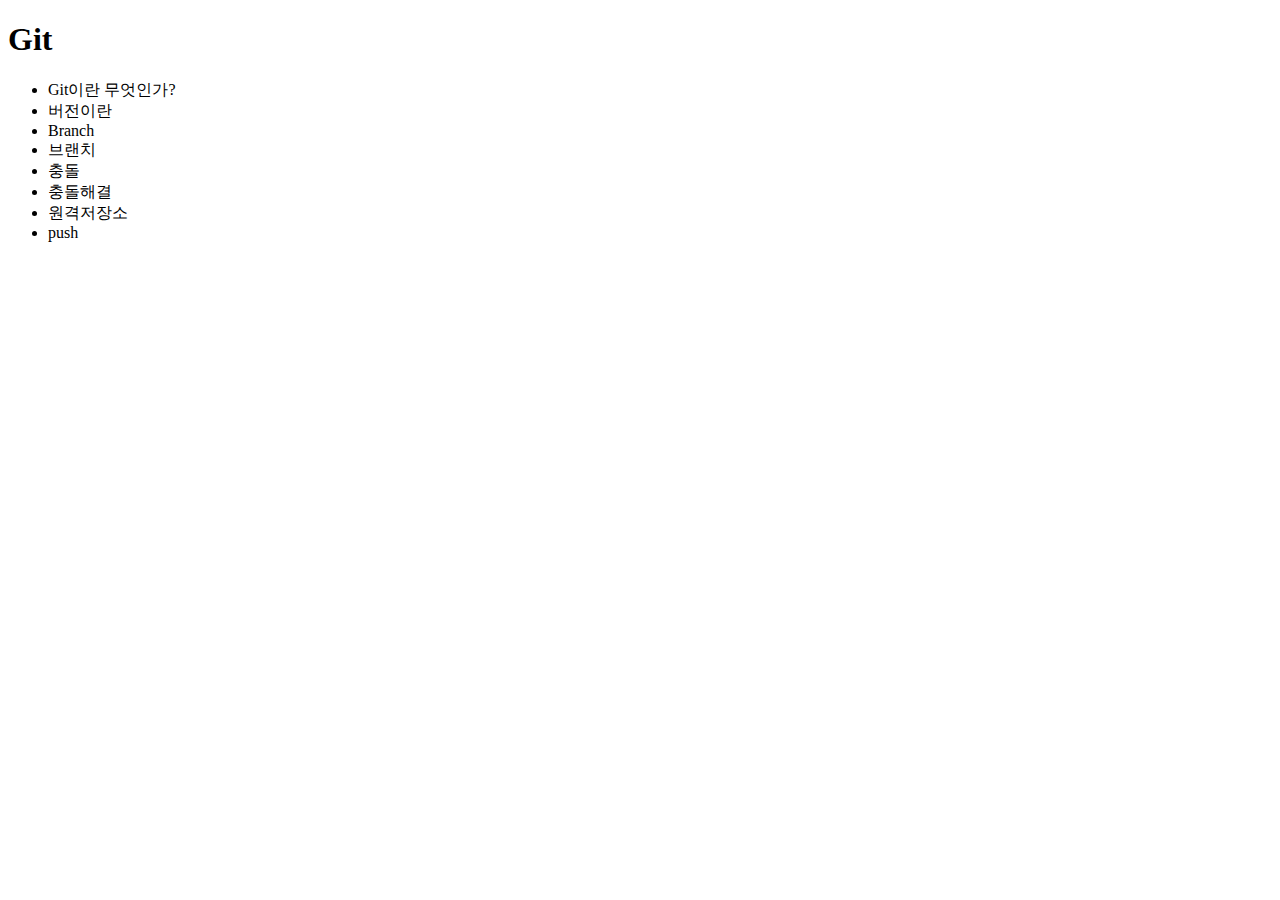
<file: index.html>
<!DOCTYPE html>
<html>
    <meta charset="utf-8">
    <title>
      Git 수업
    </title>
  </head>
  <body>
    <header>
      <h1>Git</h1>
    </header>
    <ul>
      <li>Git이란 무엇인가?</li>
      <li>버전이란</li>
      <li>Branch</li>
      <li>브랜치</li>
      <li>충돌</li>
      <li>충돌해결</li>
      <li>원격저장소</li>
      <li>push</li>
    </ul>
  </body>
</html>
</file>
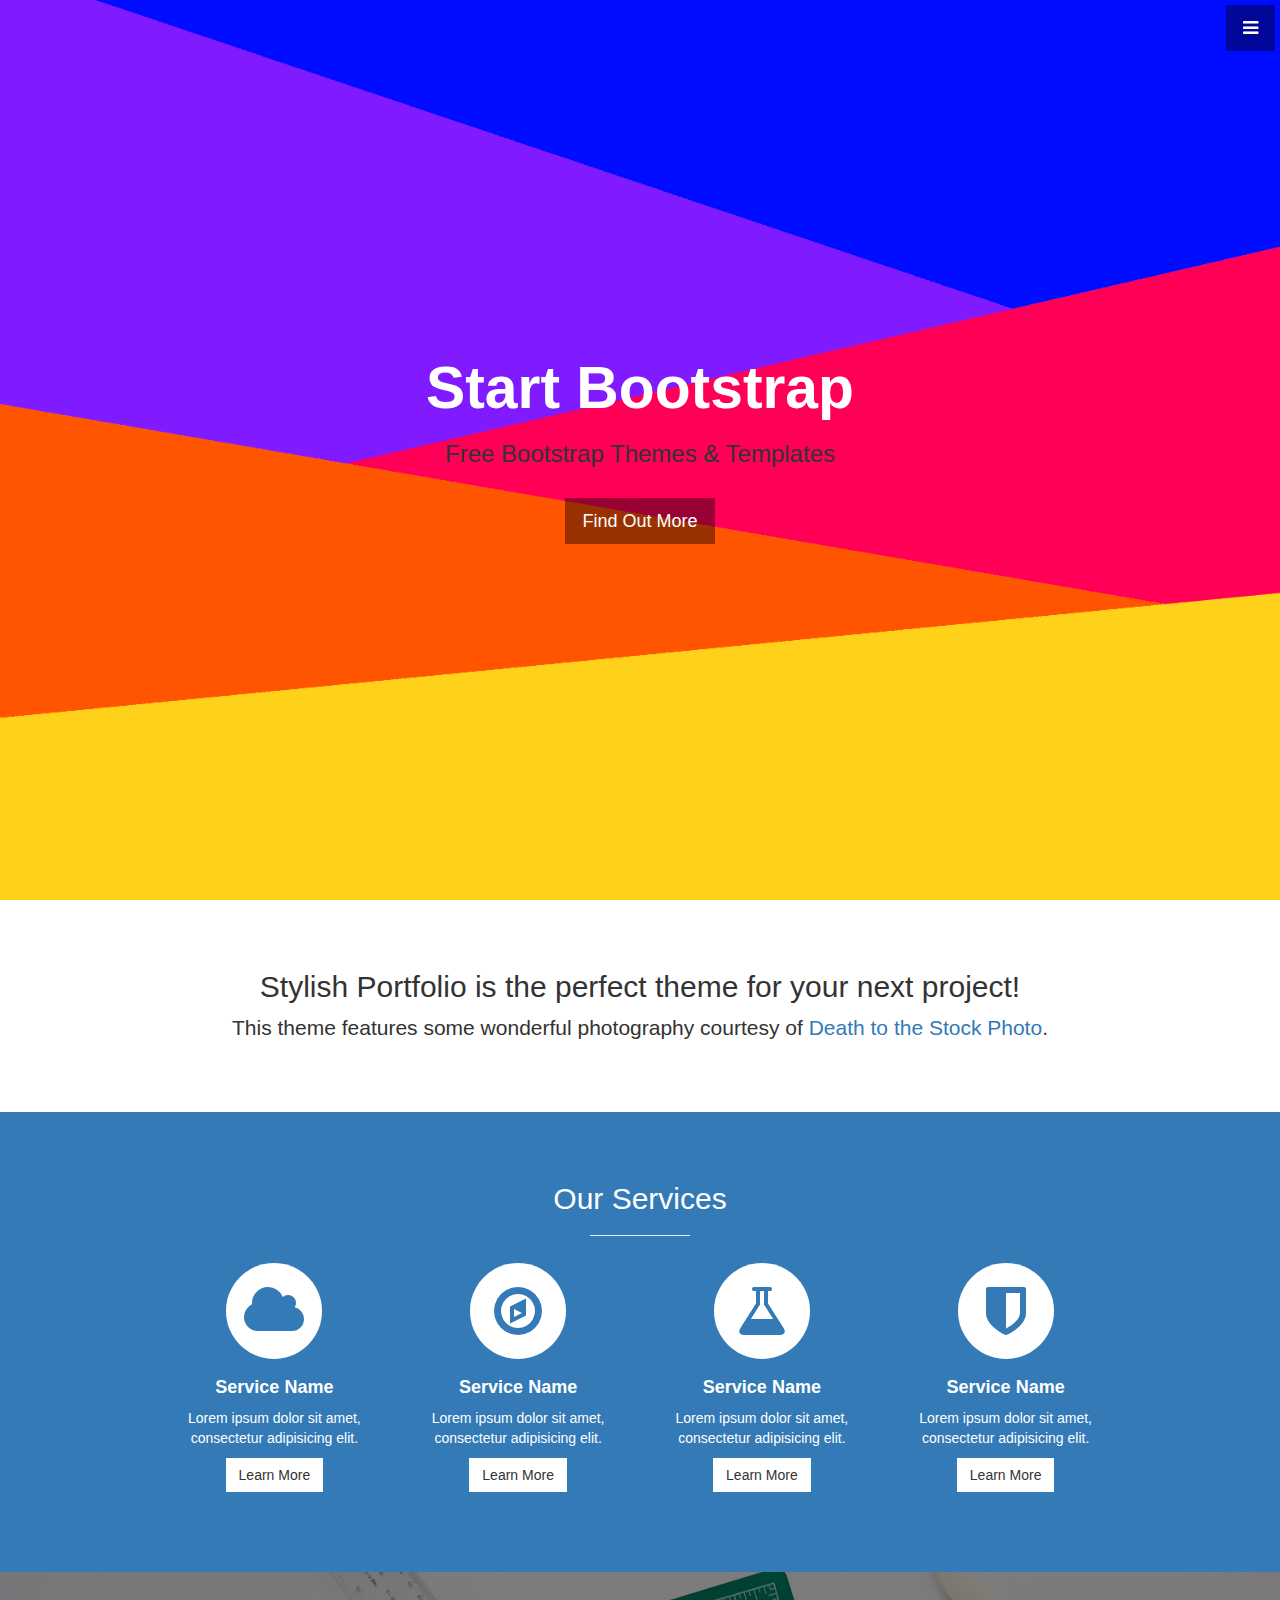
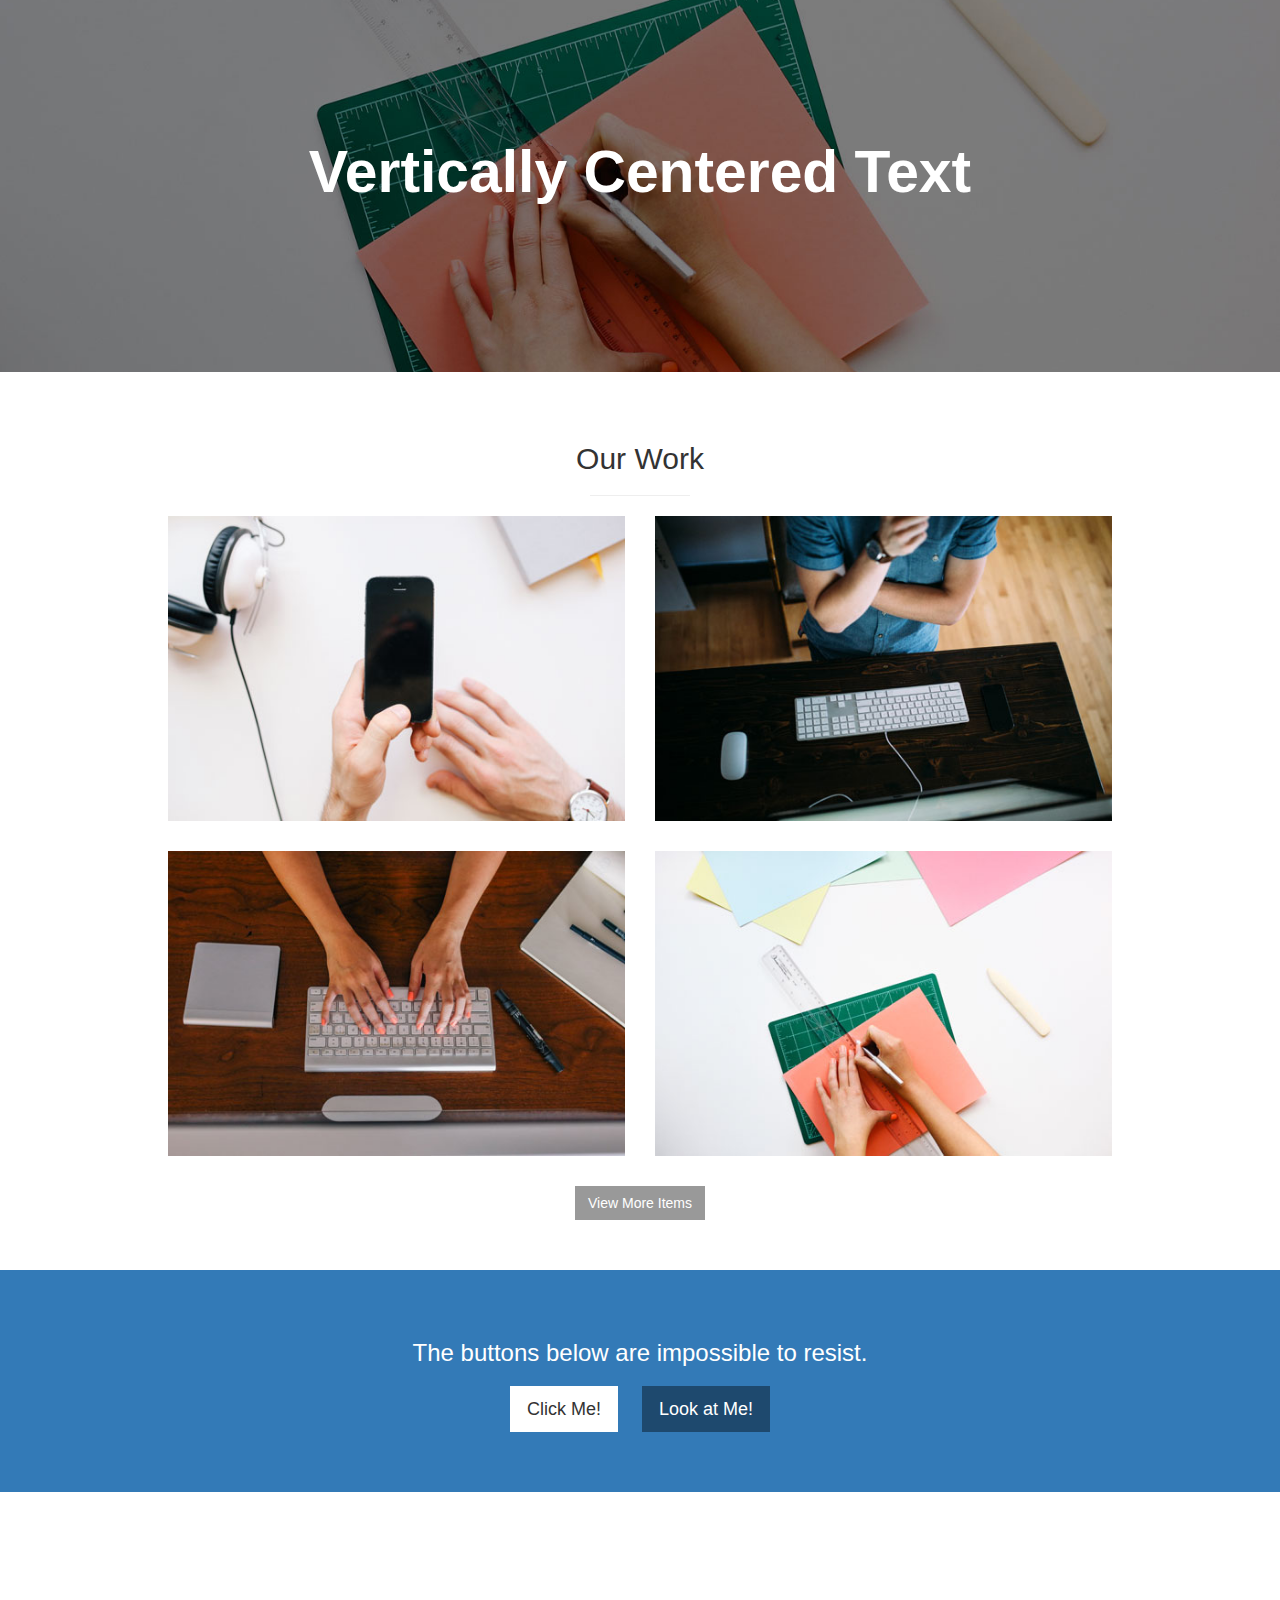
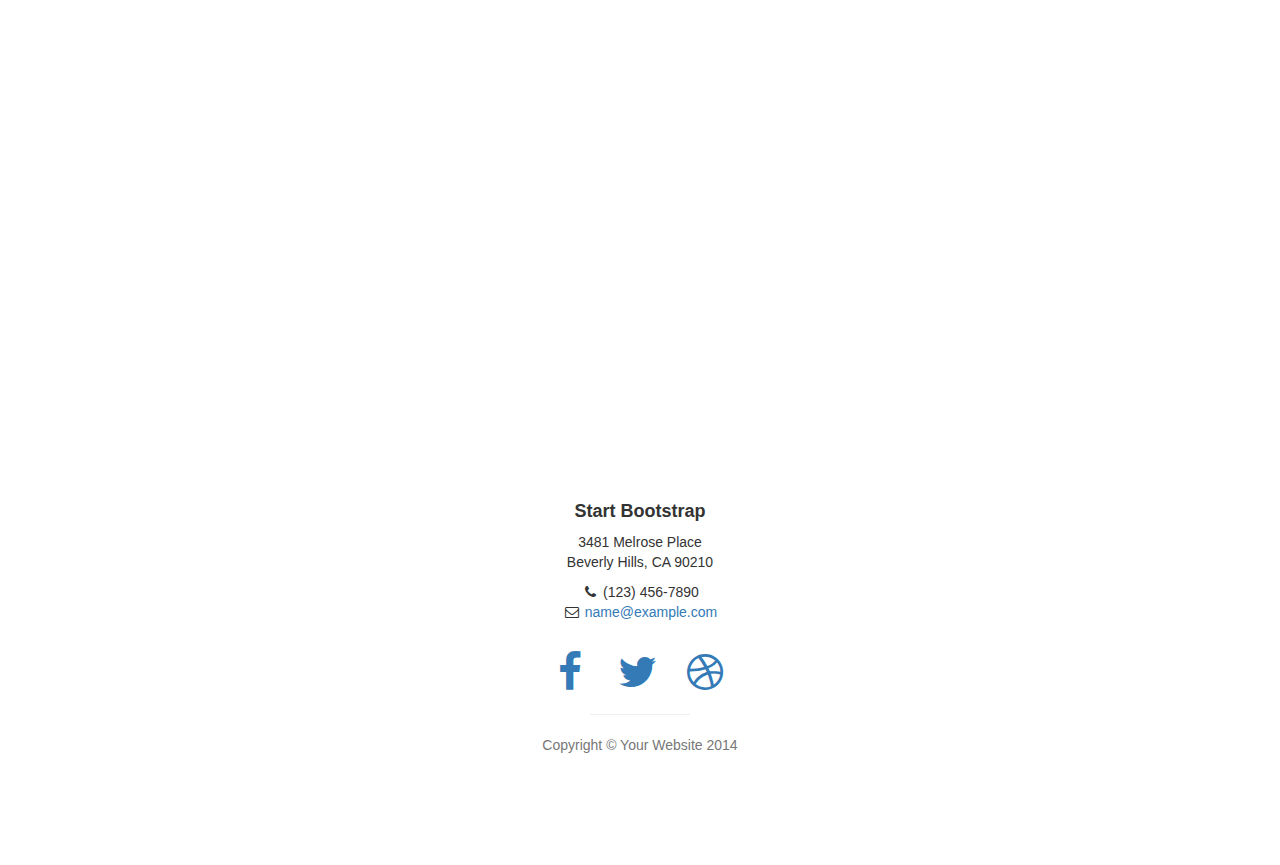
<file: gluvi.html>
<!DOCTYPE html>
<html lang="en">

<head>

    <meta charset="utf-8">
    <meta http-equiv="X-UA-Compatible" content="IE=edge">
    <meta name="viewport" content="width=device-width, initial-scale=1">
    <meta name="description" content="">
    <meta name="author" content="">

    <title>Stylish Portfolio - Start Bootstrap Theme</title>

    <!-- Bootstrap Core CSS -->
    <link href="css/bootstrap.min.css" rel="stylesheet">

    <!-- Custom CSS -->
    <link href="css/stylish-portfolio.css" rel="stylesheet">

    <!-- Custom Fonts -->
    <link href="font-awesome/css/font-awesome.min.css" rel="stylesheet" type="text/css">
    <link href="http://fonts.googleapis.com/css?family=Source+Sans+Pro:300,400,700,300italic,400italic,700italic" rel="stylesheet" type="text/css">

    <!-- HTML5 Shim and Respond.js IE8 support of HTML5 elements and media queries -->
    <!-- WARNING: Respond.js doesn't work if you view the page via file:// -->
    <!--[if lt IE 9]>
        <script src="https://oss.maxcdn.com/libs/html5shiv/3.7.0/html5shiv.js"></script>
        <script src="https://oss.maxcdn.com/libs/respond.js/1.4.2/respond.min.js"></script>
    <![endif]-->

</head>

<body>

    <!-- Navigation -->
    <a id="menu-toggle" href="#" class="btn btn-dark btn-lg toggle"><i class="fa fa-bars"></i></a>
    <nav id="sidebar-wrapper">
        <ul class="sidebar-nav">
            <a id="menu-close" href="#" class="btn btn-light btn-lg pull-right toggle"><i class="fa fa-times"></i></a>
            <li class="sidebar-brand">
                <a href="#top"  onclick = $("#menu-close").click(); >Start Bootstrap</a>
            </li>
            <li>
                <a href="#top" onclick = $("#menu-close").click(); >Home</a>
            </li>
            <li>
                <a href="#about" onclick = $("#menu-close").click(); >About</a>
            </li>
            <li>
                <a href="#services" onclick = $("#menu-close").click(); >Services</a>
            </li>
            <li>
                <a href="#portfolio" onclick = $("#menu-close").click(); >Portfolio</a>
            </li>
            <li>
                <a href="#contact" onclick = $("#menu-close").click(); >Contact</a>
            </li>
        </ul>
    </nav>

    <!-- Header -->
    <header id="top" class="header">
        <div class="text-vertical-center">
            <h1>Start Bootstrap</h1>
            <h3>Free Bootstrap Themes &amp; Templates</h3>
            <br>
            <a href="#about" class="btn btn-dark btn-lg">Find Out More</a>
        </div>
    </header>

    <!-- About -->
    <section id="about" class="about">
        <div class="container">
            <div class="row">
                <div class="col-lg-12 text-center">
                    <h2>Stylish Portfolio is the perfect theme for your next project!</h2>
                    <p class="lead">This theme features some wonderful photography courtesy of <a target="_blank" href="http://join.deathtothestockphoto.com/">Death to the Stock Photo</a>.</p>
                </div>
            </div>
            <!-- /.row -->
        </div>
        <!-- /.container -->
    </section>

    <!-- Services -->
    <!-- The circle icons use Font Awesome's stacked icon classes. For more information, visit http://fontawesome.io/examples/ -->
    <section id="services" class="services bg-primary">
        <div class="container">
            <div class="row text-center">
                <div class="col-lg-10 col-lg-offset-1">
                    <h2>Our Services</h2>
                    <hr class="small">
                    <div class="row">
                        <div class="col-md-3 col-sm-6">
                            <div class="service-item">
                                <span class="fa-stack fa-4x">
                                <i class="fa fa-circle fa-stack-2x"></i>
                                <i class="fa fa-cloud fa-stack-1x text-primary"></i>
                            </span>
                                <h4>
                                    <strong>Service Name</strong>
                                </h4>
                                <p>Lorem ipsum dolor sit amet, consectetur adipisicing elit.</p>
                                <a href="#" class="btn btn-light">Learn More</a>
                            </div>
                        </div>
                        <div class="col-md-3 col-sm-6">
                            <div class="service-item">
                                <span class="fa-stack fa-4x">
                                <i class="fa fa-circle fa-stack-2x"></i>
                                <i class="fa fa-compass fa-stack-1x text-primary"></i>
                            </span>
                                <h4>
                                    <strong>Service Name</strong>
                                </h4>
                                <p>Lorem ipsum dolor sit amet, consectetur adipisicing elit.</p>
                                <a href="#" class="btn btn-light">Learn More</a>
                            </div>
                        </div>
                        <div class="col-md-3 col-sm-6">
                            <div class="service-item">
                                <span class="fa-stack fa-4x">
                                <i class="fa fa-circle fa-stack-2x"></i>
                                <i class="fa fa-flask fa-stack-1x text-primary"></i>
                            </span>
                                <h4>
                                    <strong>Service Name</strong>
                                </h4>
                                <p>Lorem ipsum dolor sit amet, consectetur adipisicing elit.</p>
                                <a href="#" class="btn btn-light">Learn More</a>
                            </div>
                        </div>
                        <div class="col-md-3 col-sm-6">
                            <div class="service-item">
                                <span class="fa-stack fa-4x">
                                <i class="fa fa-circle fa-stack-2x"></i>
                                <i class="fa fa-shield fa-stack-1x text-primary"></i>
                            </span>
                                <h4>
                                    <strong>Service Name</strong>
                                </h4>
                                <p>Lorem ipsum dolor sit amet, consectetur adipisicing elit.</p>
                                <a href="#" class="btn btn-light">Learn More</a>
                            </div>
                        </div>
                    </div>
                    <!-- /.row (nested) -->
                </div>
                <!-- /.col-lg-10 -->
            </div>
            <!-- /.row -->
        </div>
        <!-- /.container -->
    </section>

    <!-- Callout -->
    <aside class="callout">
        <div class="text-vertical-center">
            <h1>Vertically Centered Text</h1>
        </div>
    </aside>

    <!-- Portfolio -->
    <section id="portfolio" class="portfolio">
        <div class="container">
            <div class="row">
                <div class="col-lg-10 col-lg-offset-1 text-center">
                    <h2>Our Work</h2>
                    <hr class="small">
                    <div class="row">
                        <div class="col-md-6">
                            <div class="portfolio-item">
                                <a href="#">
                                    <img class="img-portfolio img-responsive" src="img/portfolio-1.jpg">
                                </a>
                            </div>
                        </div>
                        <div class="col-md-6">
                            <div class="portfolio-item">
                                <a href="#">
                                    <img class="img-portfolio img-responsive" src="img/portfolio-2.jpg">
                                </a>
                            </div>
                        </div>
                        <div class="col-md-6">
                            <div class="portfolio-item">
                                <a href="#">
                                    <img class="img-portfolio img-responsive" src="img/portfolio-3.jpg">
                                </a>
                            </div>
                        </div>
                        <div class="col-md-6">
                            <div class="portfolio-item">
                                <a href="#">
                                    <img class="img-portfolio img-responsive" src="img/portfolio-4.jpg">
                                </a>
                            </div>
                        </div>
                    </div>
                    <!-- /.row (nested) -->
                    <a href="#" class="btn btn-dark">View More Items</a>
                </div>
                <!-- /.col-lg-10 -->
            </div>
            <!-- /.row -->
        </div>
        <!-- /.container -->
    </section>

    <!-- Call to Action -->
    <aside class="call-to-action bg-primary">
        <div class="container">
            <div class="row">
                <div class="col-lg-12 text-center">
                    <h3>The buttons below are impossible to resist.</h3>
                    <a href="#" class="btn btn-lg btn-light">Click Me!</a>
                    <a href="#" class="btn btn-lg btn-dark">Look at Me!</a>
                </div>
            </div>
        </div>
    </aside>

    <!-- Map -->
    <section id="contact" class="map">
        <iframe width="100%" height="100%" frameborder="0" scrolling="no" marginheight="0" marginwidth="0" src="https://maps.google.com/maps?f=q&amp;source=s_q&amp;hl=en&amp;geocode=&amp;q=Twitter,+Inc.,+Market+Street,+San+Francisco,+CA&amp;aq=0&amp;oq=twitter&amp;sll=28.659344,-81.187888&amp;sspn=0.128789,0.264187&amp;ie=UTF8&amp;hq=Twitter,+Inc.,+Market+Street,+San+Francisco,+CA&amp;t=m&amp;z=15&amp;iwloc=A&amp;output=embed"></iframe>
        <br />
        <small>
            <a href="https://maps.google.com/maps?f=q&amp;source=embed&amp;hl=en&amp;geocode=&amp;q=Twitter,+Inc.,+Market+Street,+San+Francisco,+CA&amp;aq=0&amp;oq=twitter&amp;sll=28.659344,-81.187888&amp;sspn=0.128789,0.264187&amp;ie=UTF8&amp;hq=Twitter,+Inc.,+Market+Street,+San+Francisco,+CA&amp;t=m&amp;z=15&amp;iwloc=A"></a>
        </small>
        </iframe>
    </section>

    <!-- Footer -->
    <footer>
        <div class="container">
            <div class="row">
                <div class="col-lg-10 col-lg-offset-1 text-center">
                    <h4><strong>Start Bootstrap</strong>
                    </h4>
                    <p>3481 Melrose Place<br>Beverly Hills, CA 90210</p>
                    <ul class="list-unstyled">
                        <li><i class="fa fa-phone fa-fw"></i> (123) 456-7890</li>
                        <li><i class="fa fa-envelope-o fa-fw"></i>  <a href="mailto:name@example.com">name@example.com</a>
                        </li>
                    </ul>
                    <br>
                    <ul class="list-inline">
                        <li>
                            <a href="#"><i class="fa fa-facebook fa-fw fa-3x"></i></a>
                        </li>
                        <li>
                            <a href="#"><i class="fa fa-twitter fa-fw fa-3x"></i></a>
                        </li>
                        <li>
                            <a href="#"><i class="fa fa-dribbble fa-fw fa-3x"></i></a>
                        </li>
                    </ul>
                    <hr class="small">
                    <p class="text-muted">Copyright &copy; Your Website 2014</p>
                </div>
            </div>
        </div>
    </footer>

    <!-- jQuery -->
    <script src="js/jquery.js"></script>

    <!-- Bootstrap Core JavaScript -->
    <script src="js/bootstrap.min.js"></script>

    <!-- Custom Theme JavaScript -->
    <script>
    // Closes the sidebar menu
    $("#menu-close").click(function(e) {
        e.preventDefault();
        $("#sidebar-wrapper").toggleClass("active");
    });

    // Opens the sidebar menu
    $("#menu-toggle").click(function(e) {
        e.preventDefault();
        $("#sidebar-wrapper").toggleClass("active");
    });

    // Scrolls to the selected menu item on the page
    $(function() {
        $('a[href*=#]:not([href=#])').click(function() {
            if (location.pathname.replace(/^\//, '') == this.pathname.replace(/^\//, '') || location.hostname == this.hostname) {

                var target = $(this.hash);
                target = target.length ? target : $('[name=' + this.hash.slice(1) + ']');
                if (target.length) {
                    $('html,body').animate({
                        scrollTop: target.offset().top
                    }, 1000);
                    return false;
                }
            }
        });
    });
    </script>

</body>

</html>
</file>
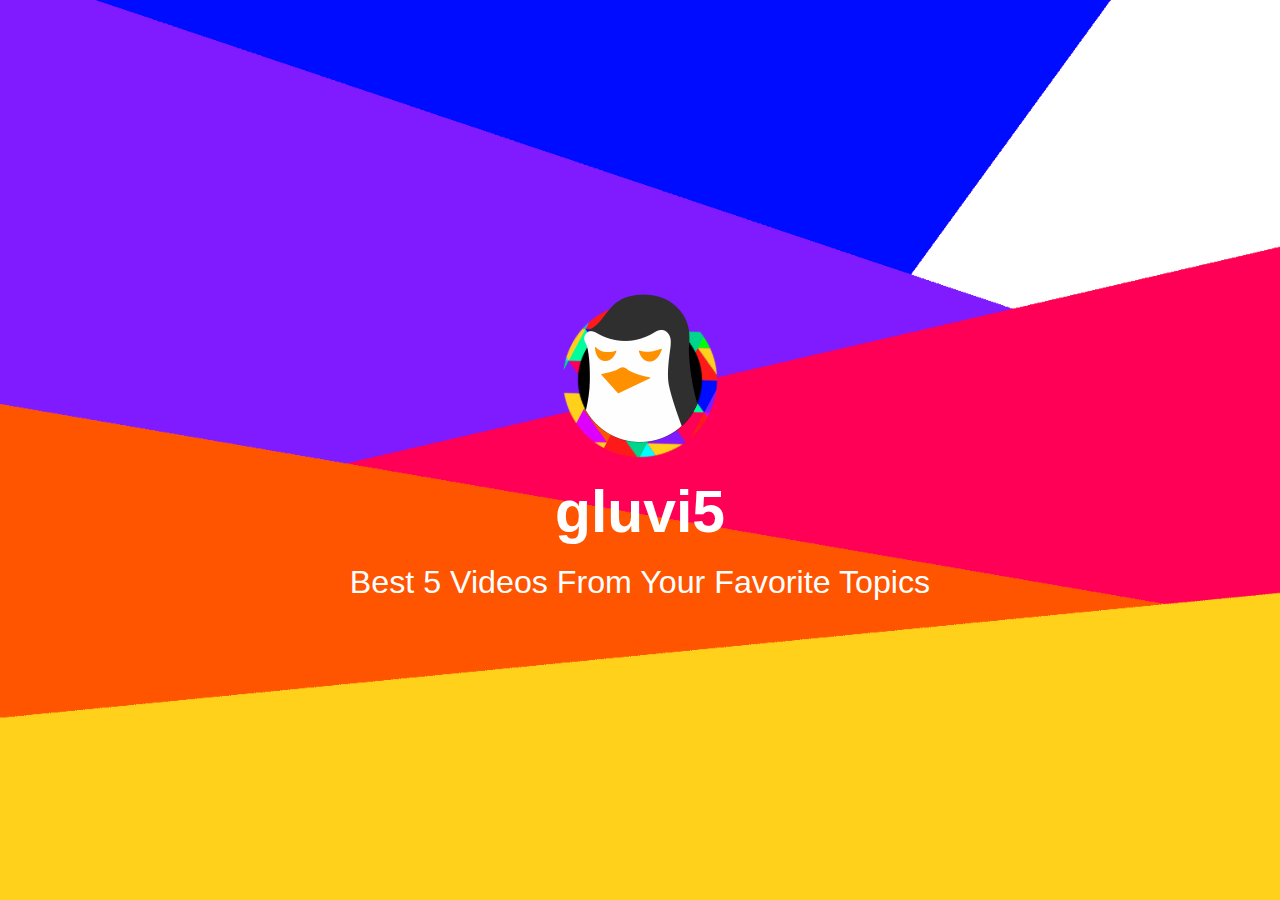
<file: gluvi5.html>
<!DOCTYPE html>
<html lang="en">

<head>

    <meta charset="utf-8">
    <meta http-equiv="X-UA-Compatible" content="IE=edge">
    <meta name="viewport" content="width=device-width, initial-scale=1, maximum-scale=3.0, minimum-scale=1.0">
    <meta name="description" content="">
    <meta name="author" content="">

<link rel="apple-touch-icon" sizes="57x57" href="./img/1.png">
<link rel="apple-touch-icon" sizes="60x60" href="./img/1.png">
<link rel="apple-touch-icon" sizes="72x72" href="./img/1.png">
<link rel="apple-touch-icon" sizes="76x76" href="./img/1.png">
<link rel="apple-touch-icon" sizes="114x114" href="./img/1.png">
<link rel="apple-touch-icon" sizes="120x120" href="./img/1.png">
<link rel="apple-touch-icon" sizes="144x144" href="./img/1.png">
<link rel="apple-touch-icon" sizes="152x152" href="./img/1.png">
<link rel="apple-touch-icon" sizes="180x180" href="./img/1.png">
<link rel="icon" type="image/png" sizes="192x192" href="./img/1.png">
<link rel="icon" type="image/png" sizes="32x32" href="./img/1.png">
<link rel="icon" type="image/png" sizes="96x96" href="./img/1.png">
<link rel="icon" type="image/png" sizes="16x16" href="./img/1.png">


    <title>gluvi5 - Think Less, Be Creative</title>

    <!-- Bootstrap Core CSS -->
    <link href="css/bootstrap.min.css" rel="stylesheet">

    <!-- Custom CSS -->
    <link href="css/stylish-portfolio.css" rel="stylesheet">

    <!-- Custom Fonts -->
    <link href="font-awesome/css/font-awesome.min.css" rel="stylesheet" type="text/css">
    <link href="http://fonts.googleapis.com/css?family=Source+Sans+Pro:300,400,700,300italic,400italic,700italic" rel="stylesheet" type="text/css">

    <!-- HTML5 Shim and Respond.js IE8 support of HTML5 elements and media queries -->
    <!-- WARNING: Respond.js doesn't work if you view the page via file:// -->
    <!--[if lt IE 9]>
        <script src="https://oss.maxcdn.com/libs/html5shiv/3.7.0/html5shiv.js"></script>
        <script src="https://oss.maxcdn.com/libs/respond.js/1.4.2/respond.min.js"></script>
    <![endif]-->

<script>
var looper;
var degrees = 0;
function rotateAnimation(el,speed){
    var elem = document.getElementById(el);
    if(navigator.userAgent.match("Chrome")){
        elem.style.WebkitTransform = "rotate("+degrees+"deg)";
    } else if(navigator.userAgent.match("Firefox")){
        elem.style.MozTransform = "rotate("+degrees+"deg)";
    } else if(navigator.userAgent.match("MSIE")){
        elem.style.msTransform = "rotate("+degrees+"deg)";
    } else if(navigator.userAgent.match("Opera")){
        elem.style.OTransform = "rotate("+degrees+"deg)";
    } else {
        elem.style.transform = "rotate("+degrees+"deg)";
    }
    looper = setTimeout('rotateAnimation(\''+el+'\','+speed+')',speed);
    degrees++;
    if(degrees > 359){
        degrees = 1;
    }
    document.getElementById("status").innerHTML = "rotate("+degrees+"deg)";
}
</script>




</head>

<body>



    <!-- Header -->
    <header id="top" class="header">
        <div class="text-vertical-center">

<div id="logo-container">
  <img id="img1", src="./img/10.png" alt="cog1">
<script>rotateAnimation("img1",25)</script>
    <img id="img2", src="./img/11.png">
</div>
  

<!---<div id="img1" style="display:none; position:absolute; top:0px; left:0px; z-index:2"> </div>-->
<!--<div id="img2" style="display:block; position:absolute; top: 0px; left :0px; z-index:1"> </div>-->

            <h1>gluvi5</h1>
            <br>
            <h2>Best 5 Videos From Your Favorite Topics</h2>
            <br>

<!---            <a href="https://itunes.apple.com/app/id835599320" target="_blank">
                <img class="store_link" src="img/appstore_download_logo.png" width='150px'; height='50px';></a>-->


    </header>


    <!-- jQuery -->
    <script src="js/jquery.js"></script>

    <!-- Bootstrap Core JavaScript -->
    <script src="js/bootstrap.min.js"></script>

    <!-- Custom Theme JavaScript -->
    <script>
    // Closes the sidebar menu
    $("#menu-close").click(function(e) {
        e.preventDefault();
        $("#sidebar-wrapper").toggleClass("active");
    });

    // Opens the sidebar menu
    $("#menu-toggle").click(function(e) {
        e.preventDefault();
        $("#sidebar-wrapper").toggleClass("active");
    });

    // Scrolls to the selected menu item on the page
    $(function() {
        $('a[href*=#]:not([href=#])').click(function() {
            if (location.pathname.replace(/^\//, '') == this.pathname.replace(/^\//, '') || location.hostname == this.hostname) {

                var target = $(this.hash);
                target = target.length ? target : $('[name=' + this.hash.slice(1) + ']');
                if (target.length) {
                    $('html,body').animate({
                        scrollTop: target.offset().top
                    }, 1000);
                    return false;
                }
            }
        });
    });
    </script>

</body>

</html>
</file>
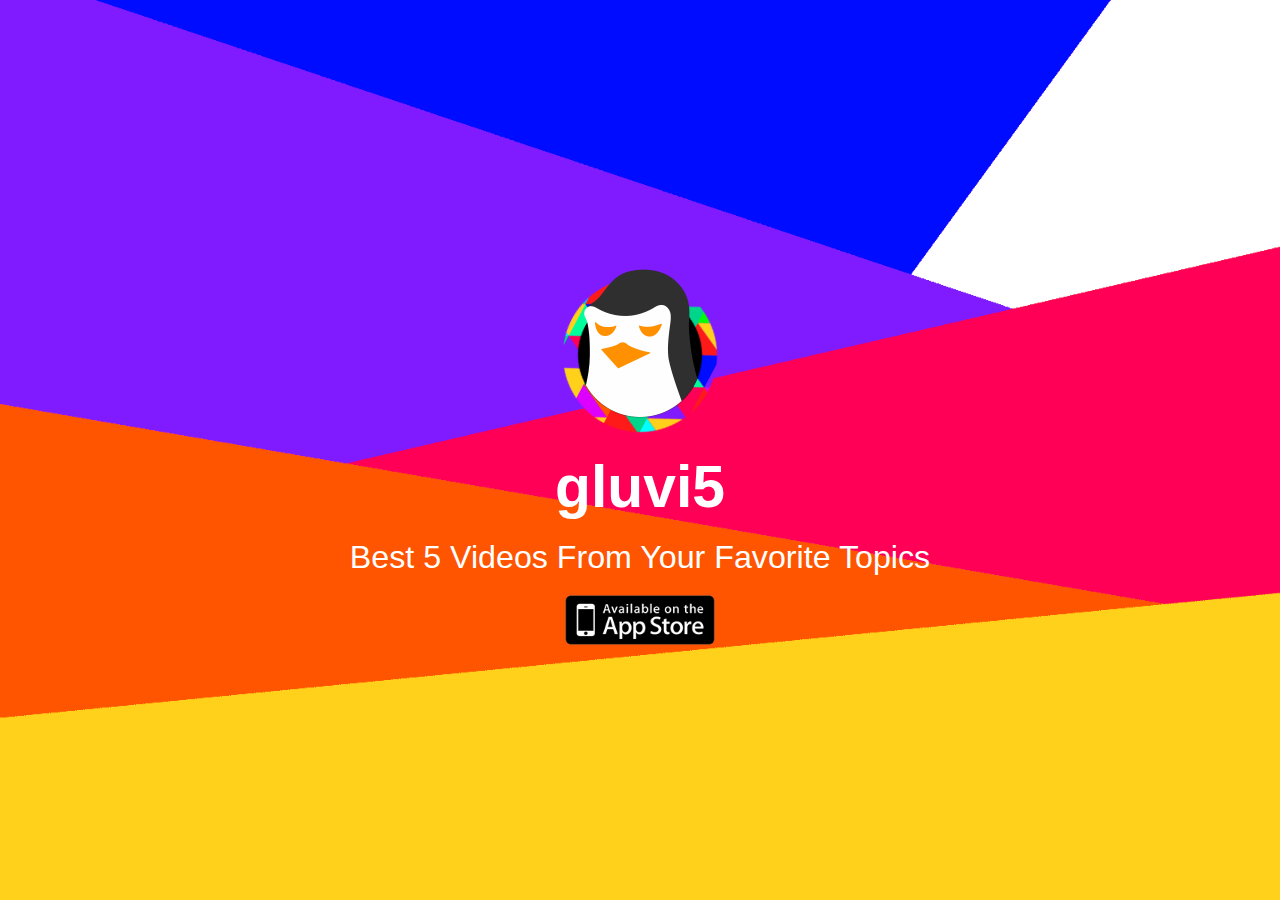
<file: landing.html>
<!DOCTYPE html>
<html lang="en">

<head>

    <meta charset="utf-8">
    <meta http-equiv="X-UA-Compatible" content="IE=edge">
    <meta name="viewport" content="width=device-width, initial-scale=1, maximum-scale=3.0, minimum-scale=1.0">
    <meta name="description" content="">
    <meta name="author" content="">

<link rel="apple-touch-icon" sizes="57x57" href="./img/1.png">
<link rel="apple-touch-icon" sizes="60x60" href="./img/1.png">
<link rel="apple-touch-icon" sizes="72x72" href="./img/1.png">
<link rel="apple-touch-icon" sizes="76x76" href="./img/1.png">
<link rel="apple-touch-icon" sizes="114x114" href="./img/1.png">
<link rel="apple-touch-icon" sizes="120x120" href="./img/1.png">
<link rel="apple-touch-icon" sizes="144x144" href="./img/1.png">
<link rel="apple-touch-icon" sizes="152x152" href="./img/1.png">
<link rel="apple-touch-icon" sizes="180x180" href="./img/1.png">
<link rel="icon" type="image/png" sizes="192x192" href="./img/1.png">
<link rel="icon" type="image/png" sizes="32x32" href="./img/1.png">
<link rel="icon" type="image/png" sizes="96x96" href="./img/1.png">
<link rel="icon" type="image/png" sizes="16x16" href="./img/1.png">


    <title>gluvi5 - Think Less, Be Creative</title>

    <!-- Bootstrap Core CSS -->
    <link href="css/bootstrap.min.css" rel="stylesheet">

    <!-- Custom CSS -->
    <link href="css/stylish-portfolio.css" rel="stylesheet">

    <!-- Custom Fonts -->
    <link href="font-awesome/css/font-awesome.min.css" rel="stylesheet" type="text/css">
    <link href="http://fonts.googleapis.com/css?family=Source+Sans+Pro:300,400,700,300italic,400italic,700italic" rel="stylesheet" type="text/css">

    <!-- HTML5 Shim and Respond.js IE8 support of HTML5 elements and media queries -->
    <!-- WARNING: Respond.js doesn't work if you view the page via file:// -->
    <!--[if lt IE 9]>
        <script src="https://oss.maxcdn.com/libs/html5shiv/3.7.0/html5shiv.js"></script>
        <script src="https://oss.maxcdn.com/libs/respond.js/1.4.2/respond.min.js"></script>
    <![endif]-->

<script>
var looper;
var degrees = 0;
function rotateAnimation(el,speed){
    var elem = document.getElementById(el);
    if(navigator.userAgent.match("Chrome")){
        elem.style.WebkitTransform = "rotate("+degrees+"deg)";
    } else if(navigator.userAgent.match("Firefox")){
        elem.style.MozTransform = "rotate("+degrees+"deg)";
    } else if(navigator.userAgent.match("MSIE")){
        elem.style.msTransform = "rotate("+degrees+"deg)";
    } else if(navigator.userAgent.match("Opera")){
        elem.style.OTransform = "rotate("+degrees+"deg)";
    } else {
        elem.style.transform = "rotate("+degrees+"deg)";
    }
    looper = setTimeout('rotateAnimation(\''+el+'\','+speed+')',speed);
    degrees++;
    if(degrees > 359){
        degrees = 1;
    }
    document.getElementById("status").innerHTML = "rotate("+degrees+"deg)";
}
</script>




</head>

<body>



    <!-- Header -->
    <header id="top" class="header">
        <div class="text-vertical-center">

<div id="logo-container">
  <img id="img1", src="./img/10.png" alt="cog1">
<script>rotateAnimation("img1",25)</script>
    <img id="img2", src="./img/11.png">
</div>
  

<!---<div id="img1" style="display:none; position:absolute; top:0px; left:0px; z-index:2"> </div>-->
<!--<div id="img2" style="display:block; position:absolute; top: 0px; left :0px; z-index:1"> </div>-->

            <h1>gluvi5</h1>
            <br>
            <h2>Best 5 Videos From Your Favorite Topics</h2>
            <br>

            <a href="https://itunes.apple.com/us/app/gluvi5-best-5-videos-from/id1064854467?mt=8" target="_blank">
                <img class="store_link" src="img/appstore_download_logo.png" width='150px'; height='50px';></a>


    </header>


    <!-- jQuery -->
    <script src="js/jquery.js"></script>

    <!-- Bootstrap Core JavaScript -->
    <script src="js/bootstrap.min.js"></script>

    <!-- Custom Theme JavaScript -->
    <script>
    // Closes the sidebar menu
    $("#menu-close").click(function(e) {
        e.preventDefault();
        $("#sidebar-wrapper").toggleClass("active");
    });

    // Opens the sidebar menu
    $("#menu-toggle").click(function(e) {
        e.preventDefault();
        $("#sidebar-wrapper").toggleClass("active");
    });

    // Scrolls to the selected menu item on the page
    $(function() {
        $('a[href*=#]:not([href=#])').click(function() {
            if (location.pathname.replace(/^\//, '') == this.pathname.replace(/^\//, '') || location.hostname == this.hostname) {

                var target = $(this.hash);
                target = target.length ? target : $('[name=' + this.hash.slice(1) + ']');
                if (target.length) {
                    $('html,body').animate({
                        scrollTop: target.offset().top
                    }, 1000);
                    return false;
                }
            }
        });
    });
    </script>

</body>

</html>
</file>
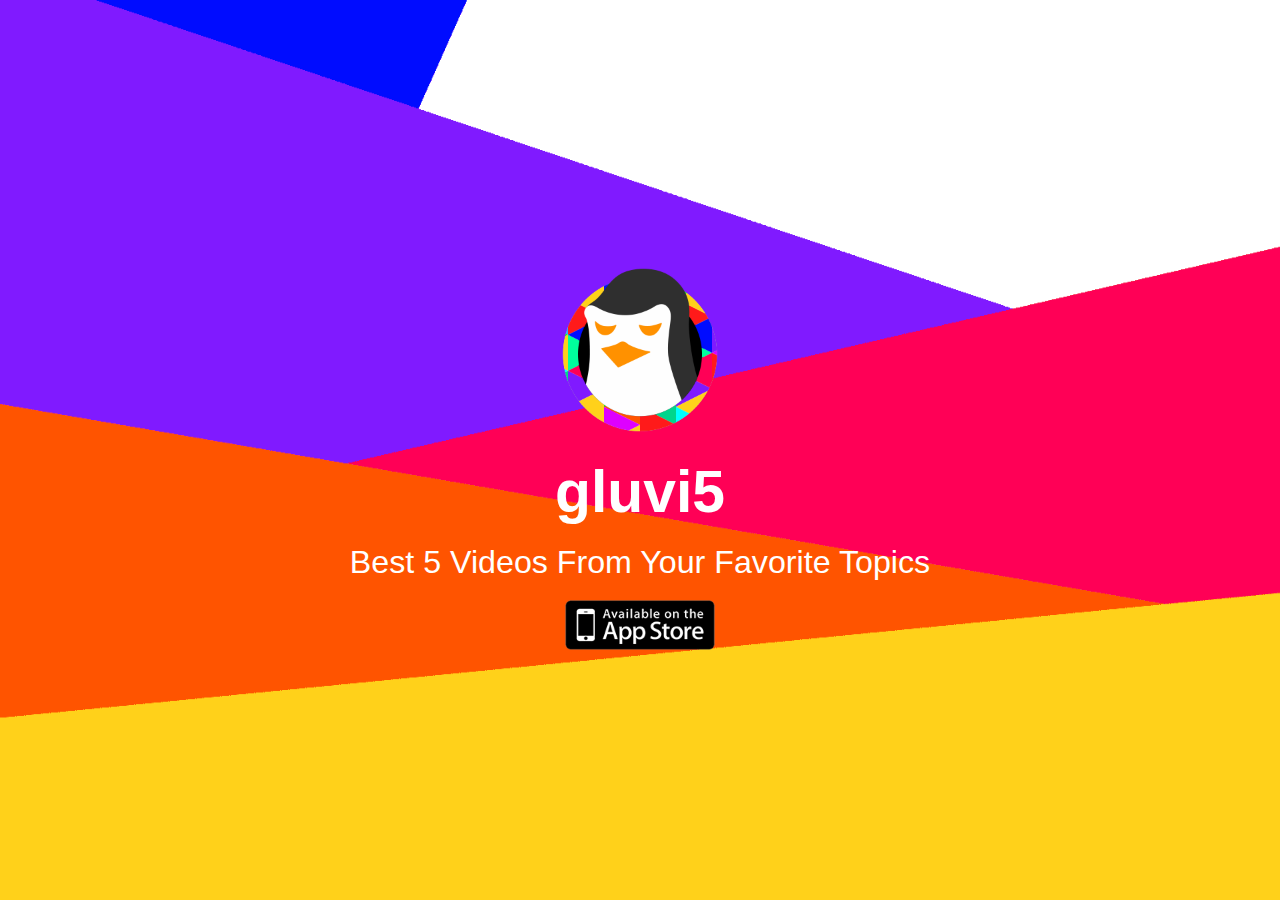
<file: trial.html>
<!DOCTYPE html>
<html lang="en">

<head>

    <meta charset="utf-8">
    <meta http-equiv="X-UA-Compatible" content="IE=edge">
    <meta name="viewport" content="width=device-width, initial-scale=1, maximum-scale=3.0, minimum-scale=1.0">
    <meta name="description" content="">
    <meta name="author" content="">

<link rel="apple-touch-icon" sizes="57x57" href="./img/1.png">
<link rel="apple-touch-icon" sizes="60x60" href="./img/1.png">
<link rel="apple-touch-icon" sizes="72x72" href="./img/1.png">
<link rel="apple-touch-icon" sizes="76x76" href="./img/1.png">
<link rel="apple-touch-icon" sizes="114x114" href="./img/1.png">
<link rel="apple-touch-icon" sizes="120x120" href="./img/1.png">
<link rel="apple-touch-icon" sizes="144x144" href="./img/1.png">
<link rel="apple-touch-icon" sizes="152x152" href="./img/1.png">
<link rel="apple-touch-icon" sizes="180x180" href="./img/1.png">
<link rel="icon" type="image/png" sizes="192x192" href="./img/1.png">
<link rel="icon" type="image/png" sizes="32x32" href="./img/1.png">
<link rel="icon" type="image/png" sizes="96x96" href="./img/1.png">
<link rel="icon" type="image/png" sizes="16x16" href="./img/1.png">


    <title>gluvi5 - Think Less, Be Creative</title>

    <!-- Bootstrap Core CSS -->
    <link href="css/bootstrap.min.css" rel="stylesheet">

    <!-- Custom CSS -->
    <link href="css/stylish-portfolio.css" rel="stylesheet">

    <!-- Custom Fonts -->
    <link href="font-awesome/css/font-awesome.min.css" rel="stylesheet" type="text/css">
    <link href="http://fonts.googleapis.com/css?family=Source+Sans+Pro:300,400,700,300italic,400italic,700italic" rel="stylesheet" type="text/css">

    <!-- HTML5 Shim and Respond.js IE8 support of HTML5 elements and media queries -->
    <!-- WARNING: Respond.js doesn't work if you view the page via file:// -->
    <!--[if lt IE 9]>
        <script src="https://oss.maxcdn.com/libs/html5shiv/3.7.0/html5shiv.js"></script>
        <script src="https://oss.maxcdn.com/libs/respond.js/1.4.2/respond.min.js"></script>
    <![endif]-->

</head>

<body>



    <!-- Header -->
    <header id="top" class="header">
        <div class="text-vertical-center">

 <p align="center"><img src="./img/1.png" width='200px'; height='200px';/></p>

            <h1>gluvi5</h1>
            <br>
            <h2>Best 5 Videos From Your Favorite Topics</h2>
            <br>
            <a href="https://itunes.apple.com/app/id835599320" target="_blank">
                <img class="store_link" src="img/appstore_download_logo.png" width='150px'; height='50px';></a>
        </div>
    </header>


    <!-- jQuery -->
    <script src="js/jquery.js"></script>

    <!-- Bootstrap Core JavaScript -->
    <script src="js/bootstrap.min.js"></script>

    <!-- Custom Theme JavaScript -->
    <script>
    // Closes the sidebar menu
    $("#menu-close").click(function(e) {
        e.preventDefault();
        $("#sidebar-wrapper").toggleClass("active");
    });

    // Opens the sidebar menu
    $("#menu-toggle").click(function(e) {
        e.preventDefault();
        $("#sidebar-wrapper").toggleClass("active");
    });

    // Scrolls to the selected menu item on the page
    $(function() {
        $('a[href*=#]:not([href=#])').click(function() {
            if (location.pathname.replace(/^\//, '') == this.pathname.replace(/^\//, '') || location.hostname == this.hostname) {

                var target = $(this.hash);
                target = target.length ? target : $('[name=' + this.hash.slice(1) + ']');
                if (target.length) {
                    $('html,body').animate({
                        scrollTop: target.offset().top
                    }, 1000);
                    return false;
                }
            }
        });
    });
    </script>

</body>

</html>
</file>
<file: css/stylish-portfolio.css>
/*!
 * Start Bootstrap - Stylish Portfolio Bootstrap Theme (http://startbootstrap.com)
 * Code licensed under the Apache License v2.0.
 * For details, see http://www.apache.org/licenses/LICENSE-2.0.
 */

/* Global Styles */

html,
body {
    width: 100%;
    height: 100%;
}

body {
    font-family: "Helvetica Neue",Helvetica,Arial,sans-serif;
}

.text-vertical-center {
    display: table-cell;
    text-align: center;
    vertical-align: middle;
}

.text-vertical-center h1 {
    margin: 0;
    padding: 0;
    font-size: 4.2em;
    font-weight: 700;
    color: #FFFFFF;
}

.text-vertical-center h2 {
    margin: 0;
    padding: 0;
    font-size: 2.3em;
    font-weight: 450;
    color: #FFFFFF;
}

/* Custom Button Styles */

.btn-dark {
    border-radius: 0;
    color: #fff;
    background-color: rgba(0,0,0,0.4);
}

.btn-dark:hover,
.btn-dark:focus,
.btn-dark:active {
    color: #fff;
    background-color: rgba(0,0,0,0.7);
}

.btn-light {
    border-radius: 0;
    color: #333;
    background-color: rgb(255,255,255);
}

.btn-light:hover,
.btn-light:focus,
.btn-light:active {
    color: #333;
    background-color: rgba(255,255,255,0.8);
}

/* Custom Horizontal Rule */

hr.small {
    max-width: 100px;
}

/* Side Menu */

#sidebar-wrapper {
    z-index: 1000;
    position: fixed;
    right: 0;
    width: 250px;
    height: 100%;
    margin-right: -250px;
    overflow-y: auto;
    background: #222;
    -webkit-transition: all 0.4s ease 0s;
    -moz-transition: all 0.4s ease 0s;
    -ms-transition: all 0.4s ease 0s;
    -o-transition: all 0.4s ease 0s;
    transition: all 0.4s ease 0s;
}

.sidebar-nav {
    position: absolute;
    top: 0;
    width: 250px;
    margin: 0;
    padding: 0;
    list-style: none;
}

.sidebar-nav li {
    text-indent: 20px;
    line-height: 40px;
}

.sidebar-nav li a {
    display: block;
    text-decoration: none;
    color: #999;
}

.sidebar-nav li a:hover {
    text-decoration: none;
    color: #fff;
    background: rgba(255,255,255,0.2);
}

.sidebar-nav li a:active,
.sidebar-nav li a:focus {
    text-decoration: none;
}

.sidebar-nav > .sidebar-brand {
    height: 55px;
    font-size: 18px;
    line-height: 55px;
}

.sidebar-nav > .sidebar-brand a {
    color: #999;
}

.sidebar-nav > .sidebar-brand a:hover {
    color: #fff;
    background: none;
}

#menu-toggle {
    z-index: 1;
    position: fixed;
    top: 0;
    right: 0;
}

#sidebar-wrapper.active {
    right: 250px;
    width: 250px;
    -webkit-transition: all 0.4s ease 0s;
    -moz-transition: all 0.4s ease 0s;
    -ms-transition: all 0.4s ease 0s;
    -o-transition: all 0.4s ease 0s;
    transition: all 0.4s ease 0s;
}

.toggle {
    margin: 5px 5px 0 0;
}

/* Header */

.header {
    display: table;
    position: relative;
    width: 100%;
    height: 100%;
    background: url(../img/back_2.gif) no-repeat center center scroll;
    -webkit-background-size: cover;
    -moz-background-size: cover;
    background-size: cover;
    -o-background-size: cover;
}

/* About */

.about {
    padding: 50px 0;
}

/* Services */

.services {
    padding: 50px 0;
}

.service-item {
    margin-bottom: 30px;
}

/* Callout */

.callout {
    display: table;
    width: 100%;
    height: 400px;
    color: #fff;
    background: url(../img/callout.jpg) no-repeat center center scroll;
    -webkit-background-size: cover;
    -moz-background-size: cover;
    background-size: cover;
    -o-background-size: cover;
}

/* Portfolio */

.portfolio {
    padding: 50px 0;
}

.portfolio-item {
    margin-bottom: 30px;
}

.img-portfolio {
    margin: 0 auto;
}

.img-portfolio:hover {
    opacity: 0.8;
}

/* Call to Action */

.call-to-action {
    padding: 50px 0;
}

.call-to-action .btn {
    margin: 10px;
}

/* Map */

.map {
    height: 500px;
}

@media(max-width:768px) {
    .map {
        height: 75%;
    }
}

/* Footer */

footer {
    padding: 100px 0;
}

#logo-container {
    margin: 0 auto;
    position:relative;
    width: 200px;
    height: 200px;
}

#img1 {
    position: absolute;
    left: 0;
    top: 0;
}

#img2 {
    position: absolute;
    left: 0;
    top: 0;
}
</file>
